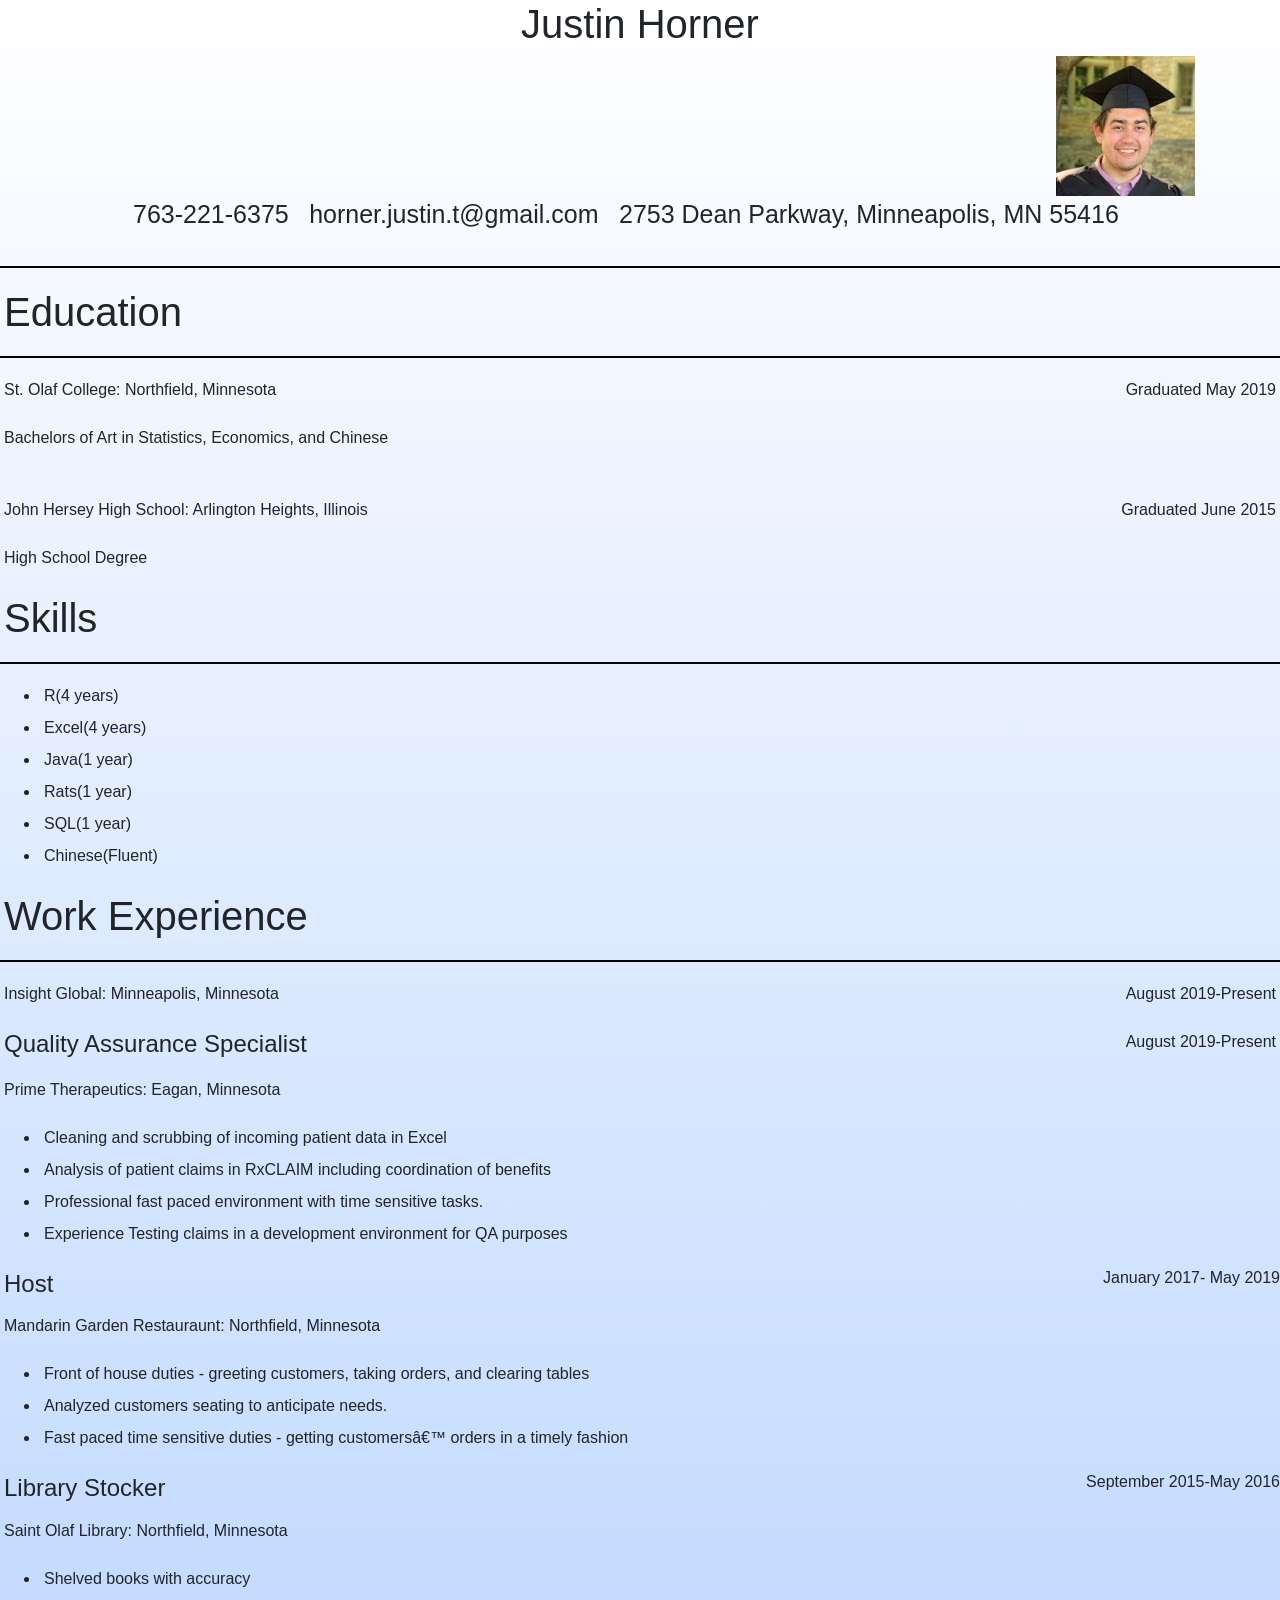
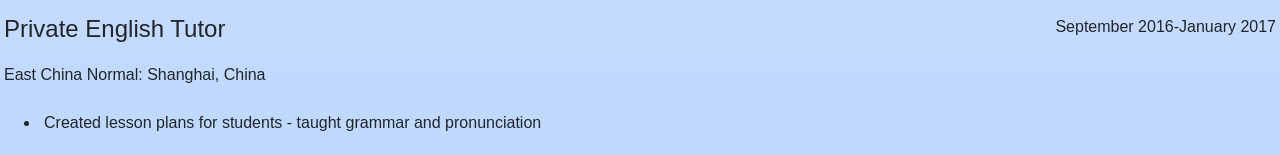
<file: index.html>
<!DOCTYPE html>
<!-- Original goal, have name+ contact, then skills, then job history.-->
<html>

  <head>
    <title>Github Page</title>
    <link rel="stylesheet" href="https://stackpath.bootstrapcdn.com/bootstrap/4.3.1/css/bootstrap.min.css" integrity="sha384-ggOyR0iXCbMQv3Xipma34MD+dH/1fQ784/j6cY/iJTQUOhcWr7x9JvoRxT2MZw1T" crossorigin="anonymous">
    <link rel="stylesheet" href="style.css" />
  </head>

  <body class="grad">
    <header class = 'container'>
      <h1 align="center">Justin Horner</h1>
      <img src="Resume Photo.jpg" style="float:right;">

      <ul class="bar">
        <li class="bar">763-221-6375</li>
        <li class="bar">horner.justin.t@gmail.com</li>
        <li class="bar">2753 Dean Parkway, Minneapolis, MN 55416
        </li>
      </ul>
      </header>
    <div class="pad">
    

    <hr class="style1"><!-- horizontal line-->

    <h1> Education</h1>
    <hr class="style1">
    <div class="two_align">
      <div>
        <p> St. Olaf College: Northfield, Minnesota</p>
      </div>
      <div>
        <p> Graduated May 2019 </p>
      </div>
    </div>
    <p>
      Bachelors of Art in Statistics, Economics, and Chinese
    </p>
    <br>
    <div class="two_align">
      <div>
        <p>
          John Hersey High School: Arlington Heights, Illinois
        </p>
      </div>
      <div>
        <p>

          Graduated June 2015</p>
      </div>


    </div>
    <p>
      High School Degree
    </p>
    <h1>
      Skills
    </h1>
    <hr class="style1">
    <ul>
      <li>
        R(4 years)
      </li>
      <li>
        Excel(4 years)
      </li>
      <li>
        Java(1 year)
      </li>
      <li>
        Rats(1 year)
      </li>
      <li>
        SQL(1 year)
      </li>
      <li>
        Chinese(Fluent)
      </li>
    </ul>

    <h1>
      Work Experience
    </h1>
    <hr class="style1">
    <div class="two_align">
      <div>


        <p>
          Insight Global: Minneapolis, Minnesota
        </p>
      </div>
      <div>


        <p>
          August 2019-Present
        </p>
      </div>

    </div>
    <div class="two_align">
      <div>
        <h4>
          Quality Assurance Specialist
        </h4>


      </div>
      <p>
        August 2019-Present
      </p>
    </div>
    <p>
      Prime Therapeutics: Eagan, Minnesota
    </p>
    <ul>
      <li>Cleaning and scrubbing of incoming patient data in Excel</li>
      <li>Analysis of patient claims in RxCLAIM including coordination of benefits
      </li>
      <li>Professional fast paced environment with time sensitive tasks. </li>
      <li>Experience Testing claims in a development environment for QA purposes</li>

    </ul>
    <div class="two_align">
      <div>
        <h4>
          Host
        </h4>
      </div>
      <div>
        January 2017- May 2019
      </div>
    </div>
    <p> Mandarin Garden Restauraunt: Northfield, Minnesota</p>
    <ul>
      <li>Front of house duties - greeting customers, taking orders, and clearing tables </li>
      <li>Analyzed customers seating to anticipate needs.</li>
      <li>Fast paced time sensitive duties - getting customers’ orders in a timely fashion</li>
    </ul>
    <div class="two_align">
      <div>
      <h4>
      Library Stocker
      </h4>
      </div>
      September 2015-May 2016
      </div>  
      <p>
      Saint Olaf Library: Northfield, Minnesota          
      </p>
<ul>
<li>Shelved books with accuracy</li>
</ul>
<div class="two_align">
<div>
<h4>
Private English Tutor
</h4>
</div>
<div>
<p>September 2016-January 2017 </p>
</div>
</div>
<p>
East China Normal: Shanghai, China     
</p>
<ul>
<li>Created lesson plans for students - taught grammar and pronunciation</li>
</ul>
    </div>
  </body>

</html>
</file>
<file: style.css>
hr.style1 {
  border-top: 2px solid black;
}

ul.bar {
  display: inline-block;
  list-style-type: none;
}

li.bar {
  display: inline;
  font-size: 25px;
  padding: 8px;

}

.two_align {
  display: flex;
  justify-content: space-between;
}
.pad h1{
  padding: 4px;
}
.pad p{
  padding: 4px;
}
.pad h4{
  padding: 4px;
}
.grad {
  background-image: linear-gradient(to bottom, rgba(0, 100, 255, 0), rgba(0, 100, 255, 0.25));
}
.pad li{
  padding: 4px;
}
</file>
